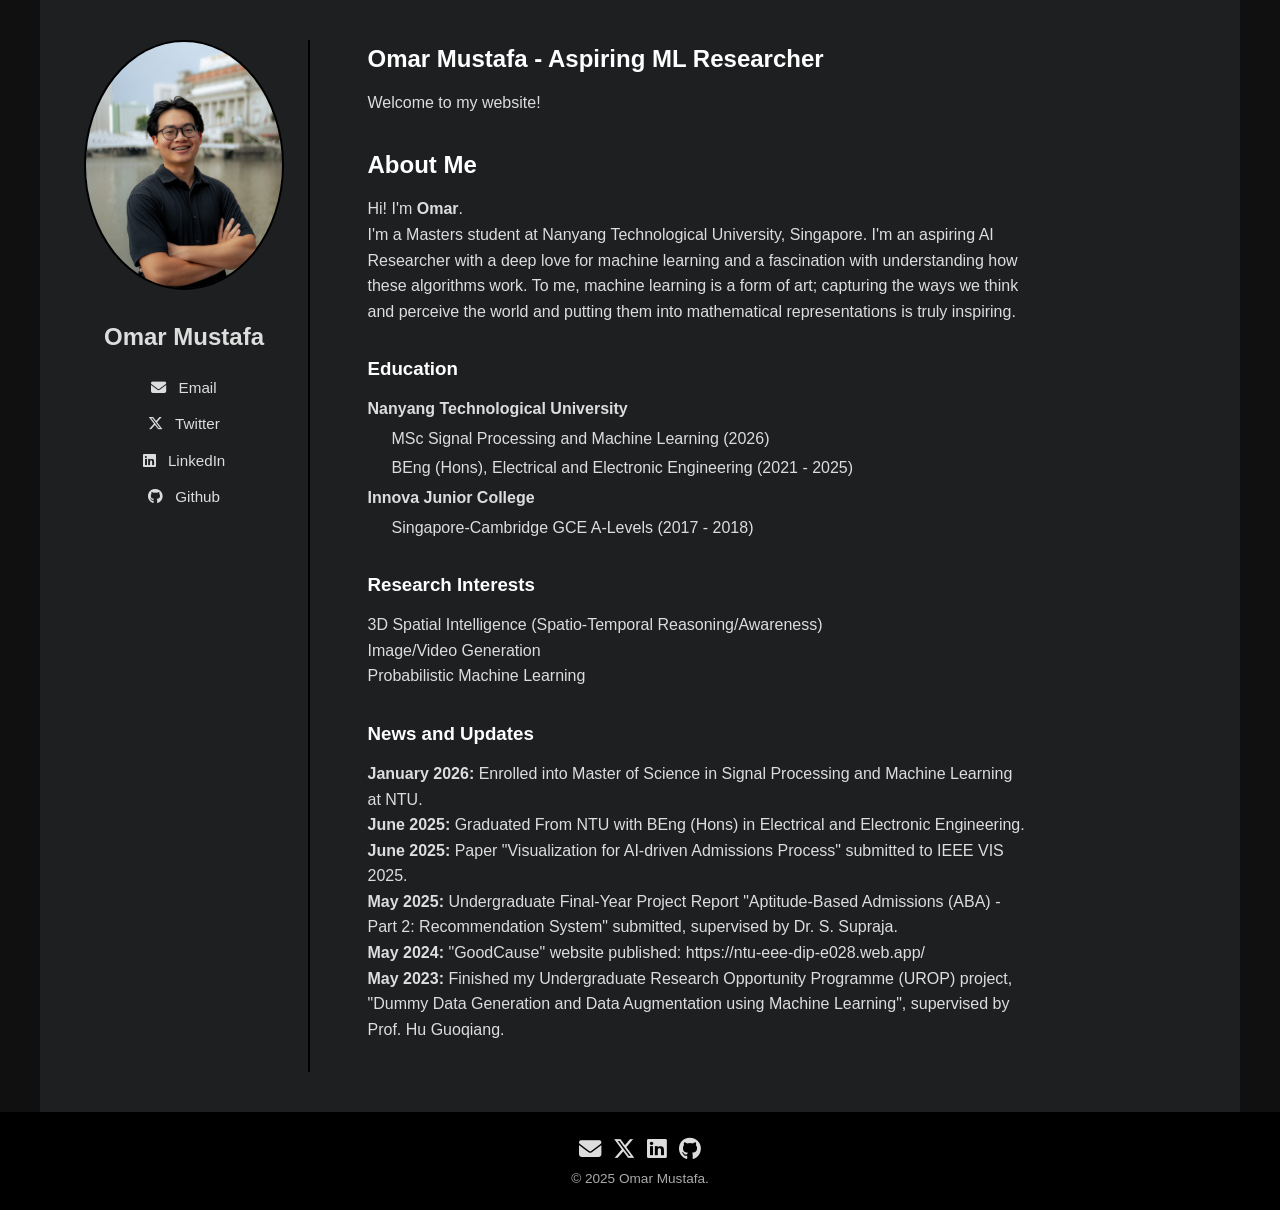
<file: index.html>
<!DOCTYPE html>
<html lang="en">
<head>
  <meta charset="UTF-8">
  <meta name="viewport" content="width=device-width, initial-scale=1.0">
  <title>Omar Sheik Mustafa</title>
  <link rel="stylesheet" href="style.css">
  <link rel="stylesheet" href="https://cdnjs.cloudflare.com/ajax/libs/font-awesome/6.5.2/css/all.min.css">
</head>
<body>
  <div class="container">
    <!-- Sidebar -->
    <aside class="sidebar">
        <img src="images/hero.jpg" alt="Profile picture" class="profile-img">
        <h1 class="name">Omar Mustafa</h1>
        <nav class="links">
            <a href="mailto:omarsheikmustafa@gmail.com"><i class="fas fa-envelope"></i> Email</a>
            <a href="https://x.com/omar_sheikm?s=21&t=WV_2fW_Zp-J0LnPg_ddOFw"><i class="fa-brands fa-x-twitter"></i> Twitter</a>
            <a href="https://www.linkedin.com/in/omar-sheik-mustafa-7bb816259"><i class="fab fa-linkedin"></i> LinkedIn</a>
            <a href="https://github.com/omar-ntu"><i class="fab fa-github"></i> Github</a>
            <!-- <a href="#"><i class="fas fa-graduation-cap"></i> Google Scholar</a> -->
        </nav>
    </aside>

    <!-- Main Content -->
    <main class="content">
      <section>
          <h2>
              Omar Mustafa - Aspiring ML Researcher
          </h2>
          <p>
              Welcome to my website!
          </p>
      </section>
      <section class="about">
        <h2>About Me</h2>
        <p>
          Hi! I'm <b>Omar</b>. <br>
          I'm a Masters student at Nanyang Technological University, Singapore.
          I'm an aspiring AI Researcher with a 
          deep love for machine learning and a fascination with understanding how 
          these algorithms work. To me, machine learning is a form of art; capturing 
          the ways we think and perceive the world and putting them into mathematical 
          representations is truly inspiring.
        </p>
      </section>

      <section class="education">
        <h3>Education</h3>
        <dl>
          <dt><b>Nanyang Technological University</b></dt>
            <dd>MSc Signal Processing and Machine Learning (2026)</dd>
            <dd>BEng (Hons), Electrical and Electronic Engineering (2021 - 2025)</dd>
          <dt><b>Innova Junior College</b></dt>
            <dd>Singapore-Cambridge GCE A-Levels (2017 - 2018)</dd>
        </dl>
      </section>

      <section class="research">
        <h3>Research Interests</h3>
        <ul>
          <li>3D Spatial Intelligence (Spatio-Temporal Reasoning/Awareness)</li>
          <li>Image/Video Generation</li>
          <li>Probabilistic Machine Learning</li>
        </ul>
      </section>

      <section class="news">
        <h3>News and Updates</h3>
        <ul>
          <li>
            <b>January 2026:</b> 
            Enrolled into Master of Science in Signal Processing and Machine Learning at NTU.
          </li>
          <li><b>June 2025:</b> 
            Graduated From NTU with BEng (Hons) in Electrical and Electronic Engineering.
          </li>
          <li>
            <b>June 2025:</b> 
            Paper "Visualization for AI-driven Admissions Process" submitted to IEEE VIS 2025.
          </li>
          <li>
            <b>May 2025:</b>
            Undergraduate Final-Year Project Report "Aptitude-Based Admissions (ABA) - Part 2: 
            Recommendation System" submitted, supervised by Dr. S. Supraja.
          </li>
          <li>
            <b>May 2024:</b>
            "GoodCause" website published: https://ntu-eee-dip-e028.web.app/
          </li>
          <li>
            <b>May 2023:</b>
            Finished my Undergraduate Research Opportunity Programme (UROP) project, 
            "Dummy Data Generation and Data Augmentation using Machine Learning", supervised by Prof. Hu Guoqiang.
          </li>
        </ul>
      </section>
    </main>
  </div>

  <footer>
    <div class="footer-links">
      <a href="mailto:omarsheikmustafa@gmail.com"><i class="fas fa-envelope"></i></a>
      <a href="https://x.com/omar_sheikm?s=21&t=WV_2fW_Zp-J0LnPg_ddOFw"><i class="fa-brands fa-x-twitter"></i></a>
      <a href="https://www.linkedin.com/in/omar-sheik-mustafa-7bb816259"><i class="fab fa-linkedin"></i></a>
      <a href="https://github.com/omar-ntu"><i class="fab fa-github"></i></a>
    </div>
    <p>© 2025 Omar Mustafa.</p>
  </footer>
</body>
</html>
</file>
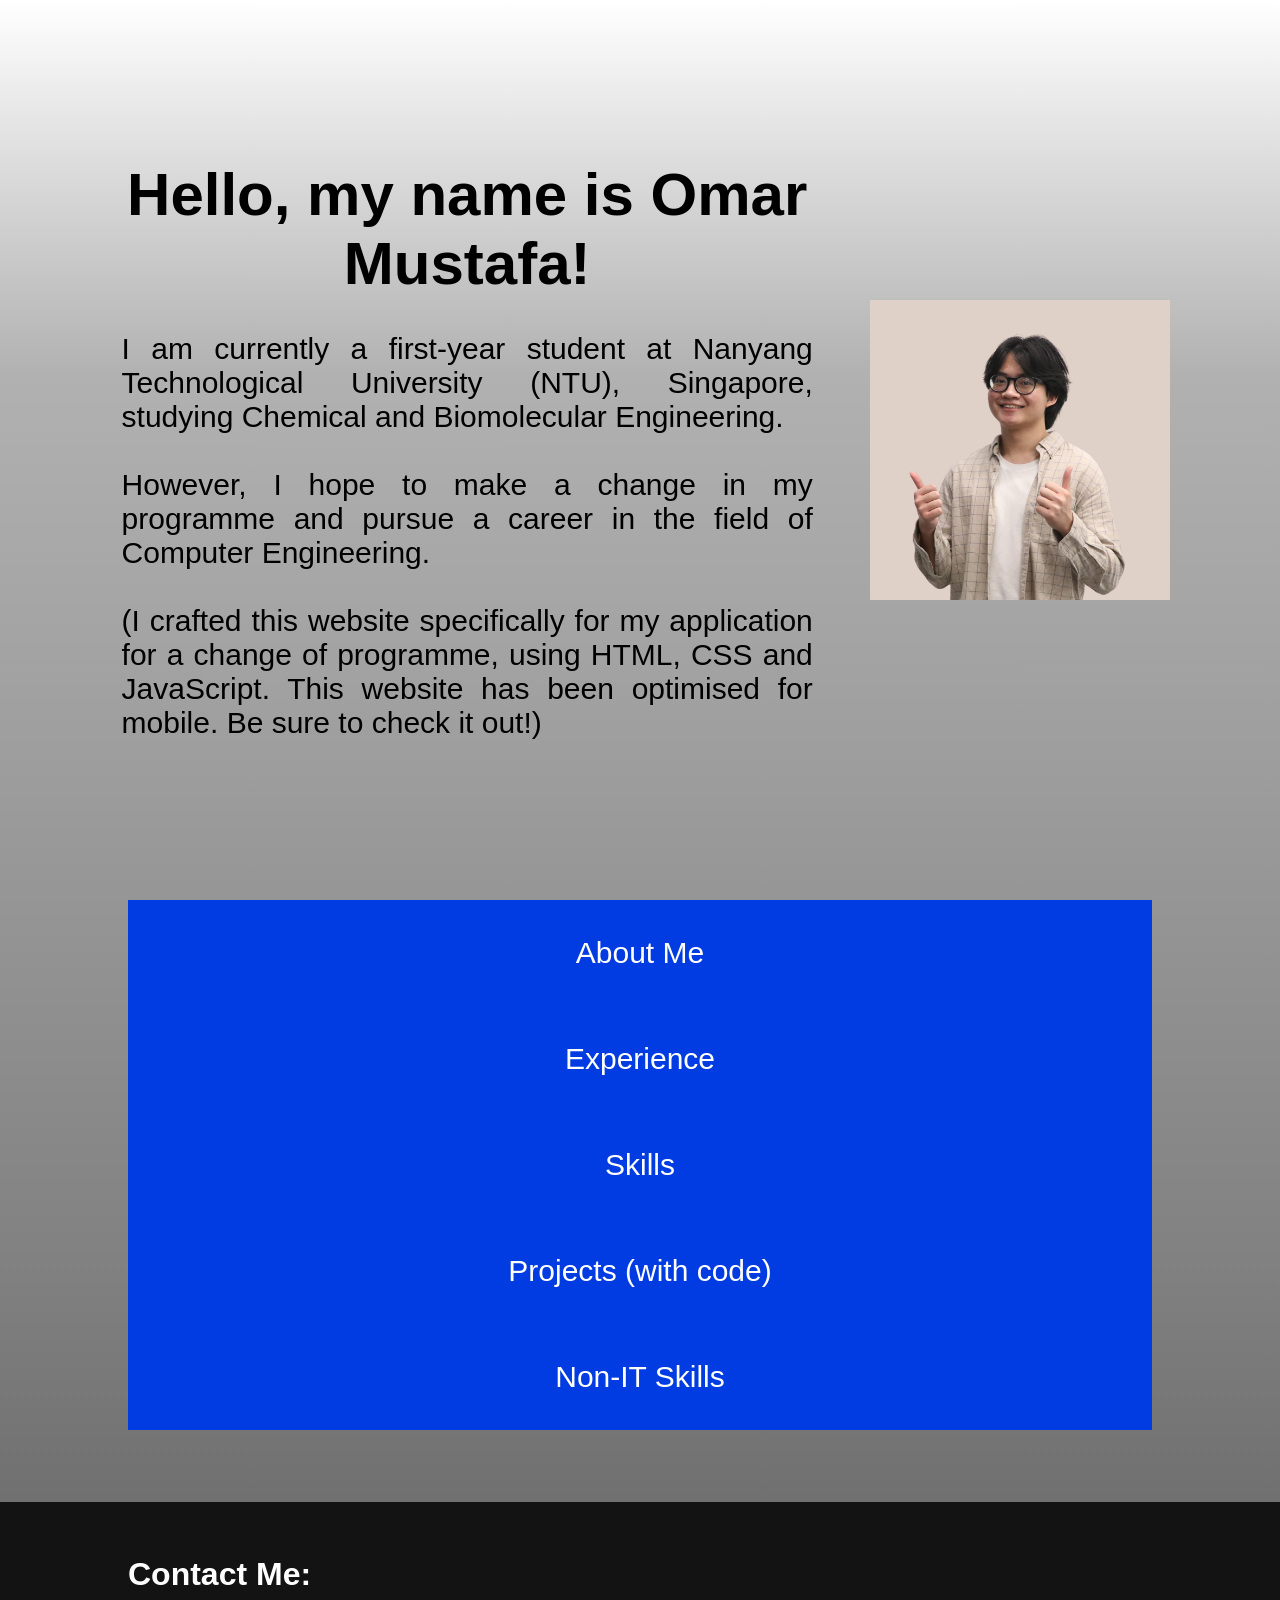
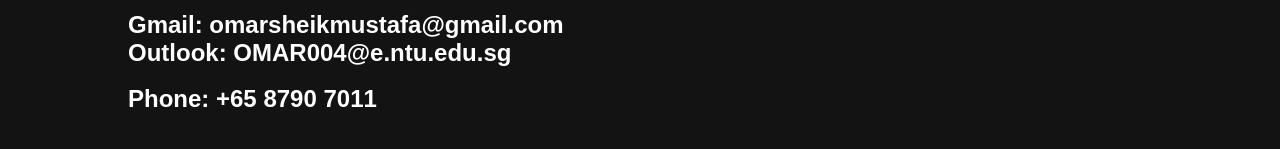
<file: website1/index.html>
<!DOCTYPE html>
<html>
<head>
  <meta name="viewport" content="width=device-width, initial-scale=1">
  <title>Omar Mustafa</title>
  <link rel="stylesheet" href="styles.css">
</head>

<body>

  <!-- Main Section -->
  <header>
  <div class="main">
    <div class="main__container">
        <div class="main__content">
            <h1>Hello, my name is Omar Mustafa!</h1><br>
            <p>I am currently a first-year student at Nanyang Technological University (NTU), Singapore, studying Chemical and Biomolecular Engineering.</p>
            <br>
            <p>However, I hope to make a change in my programme and pursue a career in the field of Computer Engineering.
              </p>
            <br>
            <p>(I crafted this website specifically for my application for a change of programme, using HTML, CSS and JavaScript. This website has been optimised for mobile. Be sure to check it out!)</p>
        </div>
          <div class="main__img--container">
            <img src="/website1/omar1.svg" alt="pic" id="main__img">
          </div>
    </div>


    <!-- COLLAPSIBLE SECITON ---------------------------------------------------------------- -->
    <div class="main__collapsible">
      <button class="collapsible">About Me</button>
        <div class="content">
          <br>
          <p>I have always loved tinkering with electronics and experimenting with software.
            As a kid and up to my teenage years, I played computer games in my free time. I researched and studied the vast variety of computer parts and learnt the best specifications
              a computer should have in order to run demanding programmes at optimal settings. I build my very own PCs from scratch,
              by choosing the right computer parts and assembling them together. After building my first PC, I realised just how much I enjoyed building computers. I moved on to helping my peers build
              their PCs. I found out that different users look for different things in their PCs; some want high-end GPUs and CPUs for gaming, while others just want something within their budgets. 
              I learnt to look for the optimal specifications for PCs for users with different demands.
              I believe in incorporating our interests and passions into our work life, hence I am choosing Computer Engineering as my
              choice of study, since it involves me incorporating my passion, computers, into my career. </p>
              <br>
          <p>Back in National Service, I served as an administrative clerk and had multiple job scopes, one being assisting the Data Analytics branch with their work. This
             was when I was first introduced to the world of programming, and I observed just how much it simplifies things and how much it is used in workplaces. 
          </p>
          <br>
        </div>
      
        <button class="collapsible">Experience</button>
          <div class="content">
            <br>
            <p>Back in my National Service with Singapore Civil Defence Force (SCDF), I partially worked with Data Analysts whose job scope was 
              monthly cleaning and reporting of Emergency Medical Services (EMS) data, and maintaining and creating scripts for data cleaning. In layman terms, they collated data 
              from ambulance statistics and made reports.
             
            </p>
            <br>
          </div>
        
        <button class="collapsible">Skills</button>
          <div class="content">
            <br>
            <p>&#x2022; HTML</p>
            <p>&#x2022; CSS</p>
            <p>&#x2022; JavaScript</p>
            <p>&#x2022; MATLAB</p>
            <p>&#x2022; I know basic Python, having completed some beginner-level projects.</p>
            <p>&#x2022; I am currently also teaching myself C++</p>
            <br>
          </div>
        
        <button class="collapsible">Projects (with code)</button>
          <div class="content">
            <br>
            <p>&#x2022; This Website.</p>
            <p>(Press F12 to see code)</p>
            <br>
          </div>
        
        <button class="collapsible">Non-IT Skills</button>
          <div class="content">
            <br>
              <p>
                <b>Positions held:</b>
                &#x2022; Editorial Officer for NTU Muslim Society's Digital Magazine "ELEVEN"
                &#x2022; Head of Publicity for NTU Muslim Society's Adhoc, "Yusra"
              </p>
            <br>
              <p>
                <b>Languages spoken:</b>
                English, Malay, Arabic, basic Chinese
              </p>
            <br>
          </div>
    </div>
    <br>
    <br>
    <br>
    <br>
  </div>
  </header>
  

    
          <!-- Footer Section -->
          <div class="footer__container" aria-hidden="true">
            <div class="footer__stuff">
              <br>
              <br>
              <br>
              <h1>
                Contact Me:
              </h1>
              <br>
              <h2>
                Gmail: omarsheikmustafa@gmail.com
                <br>
                Outlook: OMAR004@e.ntu.edu.sg
              </h2>
              <br>
              <h2>
                Phone: +65 8790 7011
              </h2>
              <br>
              <br>
            </div>
  </div>

<script>
var coll = document.getElementsByClassName("collapsible");
var i;

for (i = 0; i < coll.length; i++) {
  coll[i].addEventListener("click", function() {
    this.classList.toggle("active");
    var content = this.nextElementSibling;
    if (content.style.maxHeight){
      content.style.maxHeight = null;
    } else {
      content.style.maxHeight = content.scrollHeight + "px";
    } 
  });
}
</script>
</body>
</html>
</file>
<file: style.css>
/* Global Reset */
* {
  margin: 0;
  padding: 0;
  box-sizing: border-box;
}

body {
  font-family: Arial, Helvetica, sans-serif;
  background-color: #101010;
  color: #ddd;
  line-height: 1.6;
}

html, body {
  min-height: 100%;
  margin: 0;
  display: flex;
  flex-direction: column;
}

/* Layout */
.container {
  display: grid;
  grid-template-columns: 250px 1fr 300px;
  gap: 30px;
  max-width: 1200px;
  margin: 0 auto;
  padding: 40px 20px;
  background-color: #1d1f20;
}

main.content {
  flex: 1;
}

/* Sidebar */
.sidebar {
  text-align: center;
  border-right: 2px solid black;
}

.name {
  font-size: 1.5rem;
  margin-bottom: 20px;
}

.profile-img {
  width: 200px;
  height: 250px;
  border-radius: 50%;
  margin-bottom: 20px;
  border: #000 2px solid;
}

.links {
  display: flex;
  flex-direction: column;
  gap: 12px;
}

.links a {
  color: #ddd;
  text-decoration: none;
  font-size: 0.95rem;
  transition: color 0.2s;
}

.links a:hover {
  color: #f4d03f;
}

.links i {
  margin-right: 8px;
}

/* Main Content */
.content {
  margin-left: 5%;
  margin-right: -25%;
  /* background-color: green; */
}

.content h2, .content h3 {
  color: #fff;
  margin-bottom: 12px;
}

.content section {
  margin-bottom: 30px;
}

.content ul {
  list-style-type: none;
  padding-left: 0;
}

.content dl {
  display: grid;
  gap: 4px 16px;
}
.content dd {
  margin-left: 1.5em;
}

/* Footer */
footer {
  background-color: #000;
  color: #aaa;
  text-align: center;
  padding: 20px;
  font-size: 0.85rem;
  margin-top: auto; /* pushes footer to bottom */
}

footer a {
  color: #f4d03f;
  text-decoration: none;
}

.footer-links a{
  color: #ddd;
  text-decoration: none;
  font-size: 1.4rem;
  transition: color 0.2s;
  margin: 0 4px;
}

.footer-links a:hover {
  color: #f4d03f;
}

/* Responsive Layout */
@media (max-width: 1024px) {
  .container {
    grid-template-columns: 200px 1fr; /* shrink sidebar */
    gap: 20px;
    padding: 20px;
  }

  .profile-img {
    width: 150px;
    height: auto;
  }

  .content {
    margin: 0;
  }
}

@media (max-width: 768px) {
  .container {
    grid-template-columns: 150px 1fr; /* sidebar stays left */
    gap: 15px;
    padding: 15px;
  }

  .profile-img {
    width: 120px;
    height: auto;
  }

  body {
    font-size: 0.9rem;
  }
}

@media (max-width: 480px) {
  .container {
    grid-template-columns: 120px 1fr; /* very slim sidebar */
    gap: 10px;
    padding: 10px;
  }

  .profile-img {
    width: 90px;
    height: auto;
  }

  .name {
    font-size: 1rem;
  }

  .links a {
    font-size: 0.8rem;
  }

  footer {
    font-size: 0.7rem;
    padding: 10px;
  }

  .footer-links a {
    font-size: 1rem;
  }
}
</file>
<file: website1/styles.css>
*{
    box-sizing: border-box;
    margin: 0;
    font-family: 'Kumbh Sans', sans-serif;
}

.main{
    background-image: linear-gradient(to top, #707070 0%, #808080 15%, #9e9e9e 50%, #b1b1b1 75%, #dfdfdf 90%, #fff 100%);
}

.main__container{
display: flex;
grid-template-columns: 1fr 1fr;
align-items: center;
justify-self: center;
margin: 0 0;
height: 100vh;
width: 100%;
padding: 0 5%;
}

#main__img{
height: 300px;
width: 300px;
float: right;
right: auto;
}

.main__content{
display: flex;
flex-direction: column;
align-items: center;
float: left;
padding: 0 5%;
width: 70%;
font-size: 30px;
-webkit-background-clip: text;
background-clip: text;
-moz-background-clip: text;
}

.main__content h1{
  text-align: center;
}

.main__content p{
  text-align: justify;
}

.main__collapsible{
    display: flex;
    flex-direction: column;
    align-items: center;
}

.collapsible {
  background-color: rgb(0, 60, 226);
  color: rgb(255, 255, 255);
  cursor: pointer;
  padding: 36px;
  width: 80%;
  border: none;
  outline: none;
  font-size: 30px;
  display: flex;
  flex-direction: column;
  align-items: center;
}

.active, .collapsible:hover {
  background-color: #555;
}

.content {
  padding: 0 5%;
  max-height: 0;
  overflow: hidden;
  transition: max-height 0.2s ease-out;
  background-color: #f1f1f1;
  width: 80%;
  max-width: 80%;
  text-align: justify;
  font-size: 27px;
  line-height: 1.5;
}

.footer__container{
  background-color: #131313;
}

.footer__stuff{
  color: white;
  margin-left: 10%;
}

/* Mobile */
@media screen and (max-width: 768px){
  .main__container{
      display: grid;
      grid-template-columns: auto;
      justify-self: center;
      width: 100%;
      margin: auto 3rem;
      height: 90vh;
  }

  .main__content{
      margin-bottom: 4rem;
  }

  .main__content h1{
      font-size: 2.5rem;
      margin-top: 2rem;
      text-align: center;
  }

  .main__content p{
      font-size: 1rem;
      margin-top: 1.5rem;
      text-align: justify;
  }

  .main__collapsible{
    margin-top: 30rem;
  }

  .collapsible{
    font-size: 1rem;
    padding: 1rem;
  }

  .content{
    font-size: 1rem;
  }

  #main__img{
    height: 200px;
    width: 200px;
    float: left;
    margin: auto 1.5rem;
  }
}
</file>
